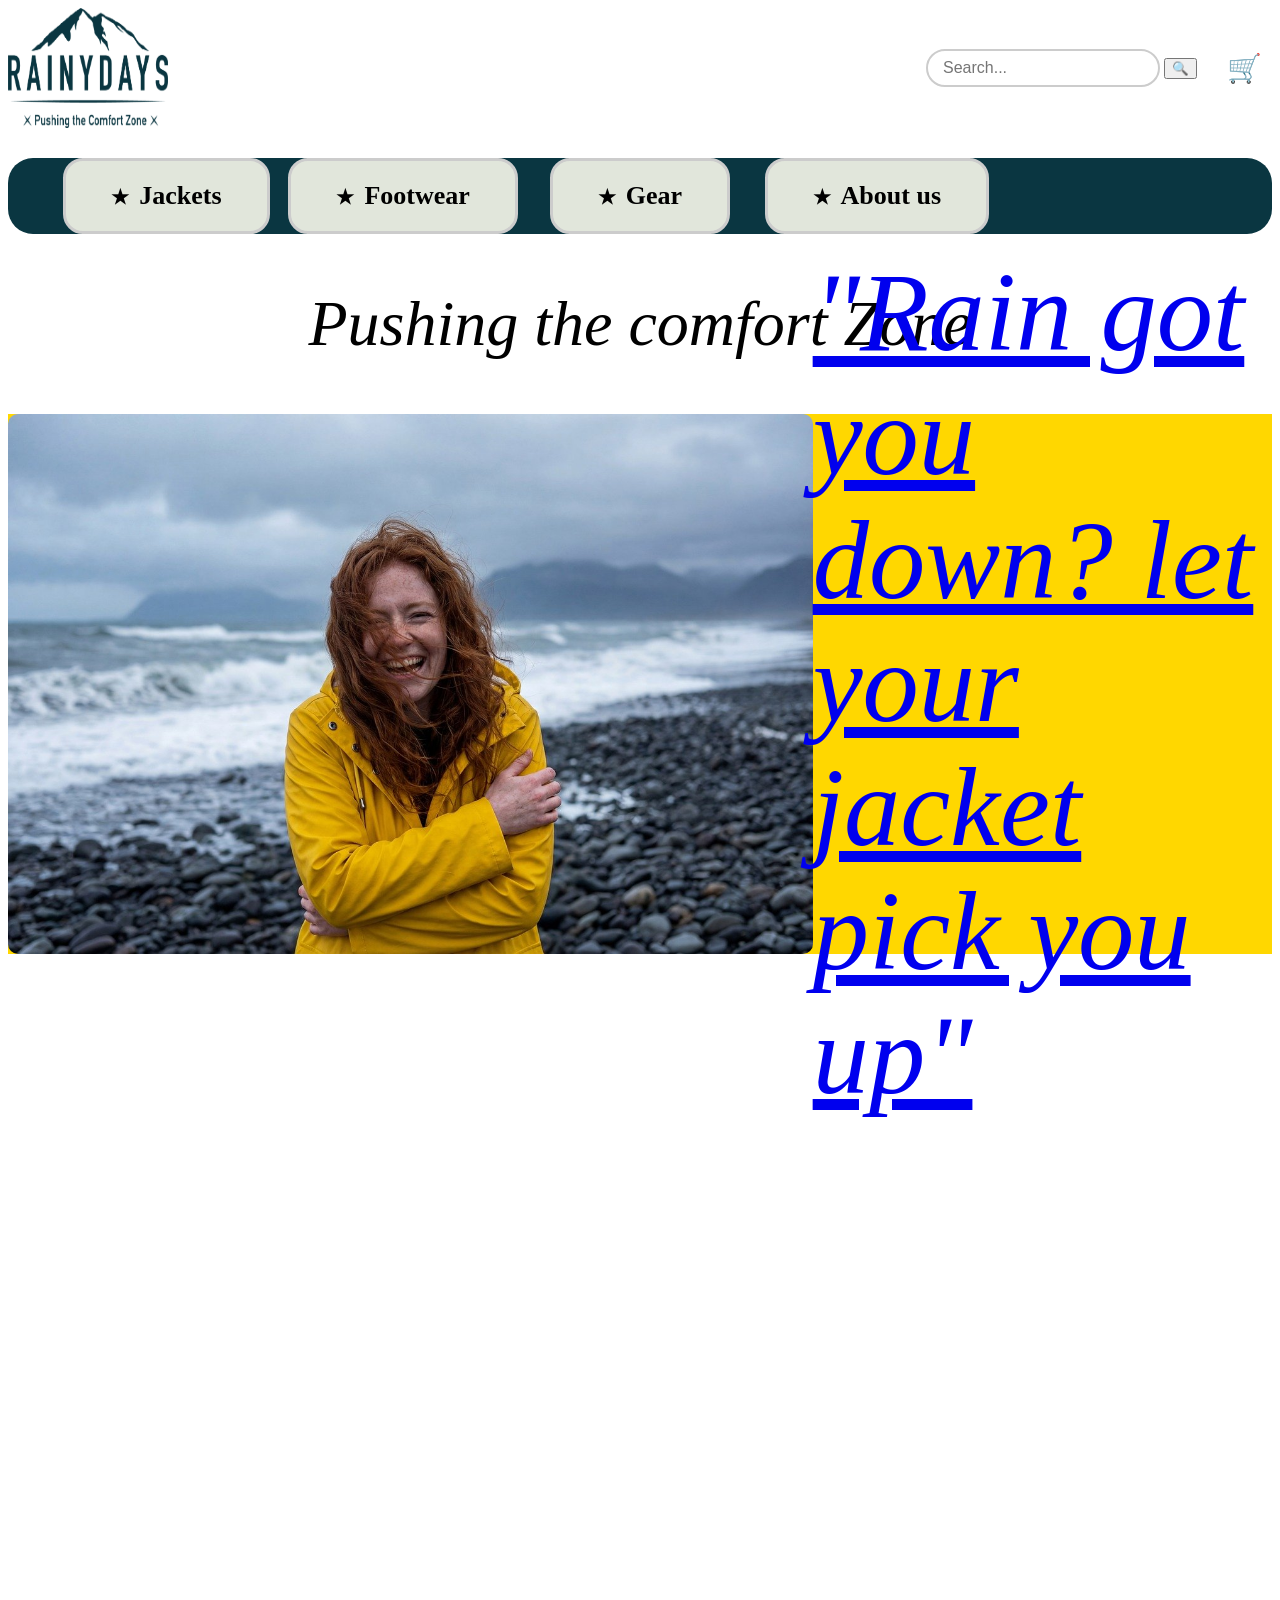
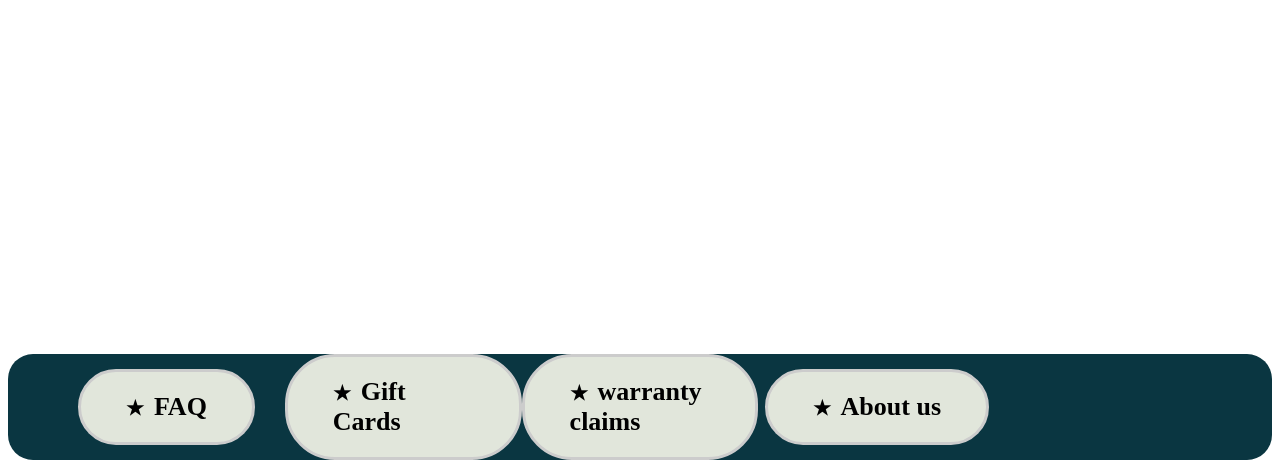
<file: index.html>
<!doctype html>
<html lang="en">
<head>
    <meta charset="utf-8">
    <link rel="stylesheet" href="css/StyleHeader-Footer.css">
    <link rel="stylesheet" href="css/StyleFrontPage.css">
    <meta name="viewport" content="width=device-width, initial-scale=1">
    <title>Rainy Days</title>
</head>
<body>
    <header class="header links">
        <div class="top-row">
            <img src="RainyDays_Logo.png" alt="Rainy Days Logo" width="160" height="120">

            <div class="top-right-bar">
<form action="Jackets.html" method="GET">
    <label for="search-input" class="visually-hidden">Search bar</label>
    <input type="text" id="search-input" placeholder="Search..." class="search-bar" name="q">
    <button type="submit" class="search-button">🔍</button>
</form>

                <a href="#" class="cart-icon">🛒</a>
            </div>
        </div>
<input type="checkbox" id="menu-toggle" class="menu-toggle">
<label for="menu-toggle" class="hamburger">
    <span class="visually-hidden">hamburger menu</span>
    <span></span>
    <span></span>
    <span></span>
</label>
     <nav>
            <ul>
              <li><a href="Jackets.html">Jackets</a></li>
                <li><a href="Bonk.html">Footwear</a></li>
                <li><a href="Bonk.html">Gear</a></li>
                <li><a href="Bonk.html">About us</a></li>
                <li></li>
            </ul>
        </nav>

    </header>

    <main>

        <section>
            <h1>Pushing the comfort Zone</h1>
        </section>

        <a href="desktop2.html" class="promo-link">
            <section class="main-promo">
                <img src="virgostudio-woman-10114876_1280.jpg" alt="Mood picture of woman in yellow jacket" class="promo-image">
                <h1 class="promo-text">"Rain got you down? let your jacket pick you up"</h1>
            </section>
        </a>
   </main>
<footer>
        <ul>
            <li><a href="Bonk.html">FAQ</a></li>
            <li><a href="Bonk.html">Gift Cards</a></li>
            <li><a href="Bonk.html">warranty claims</a></li>
            <li><a href="Bonk.html">About us</a></li>
            <li></li>
        </ul> 
    </footer>
</body>
</html>
</file>
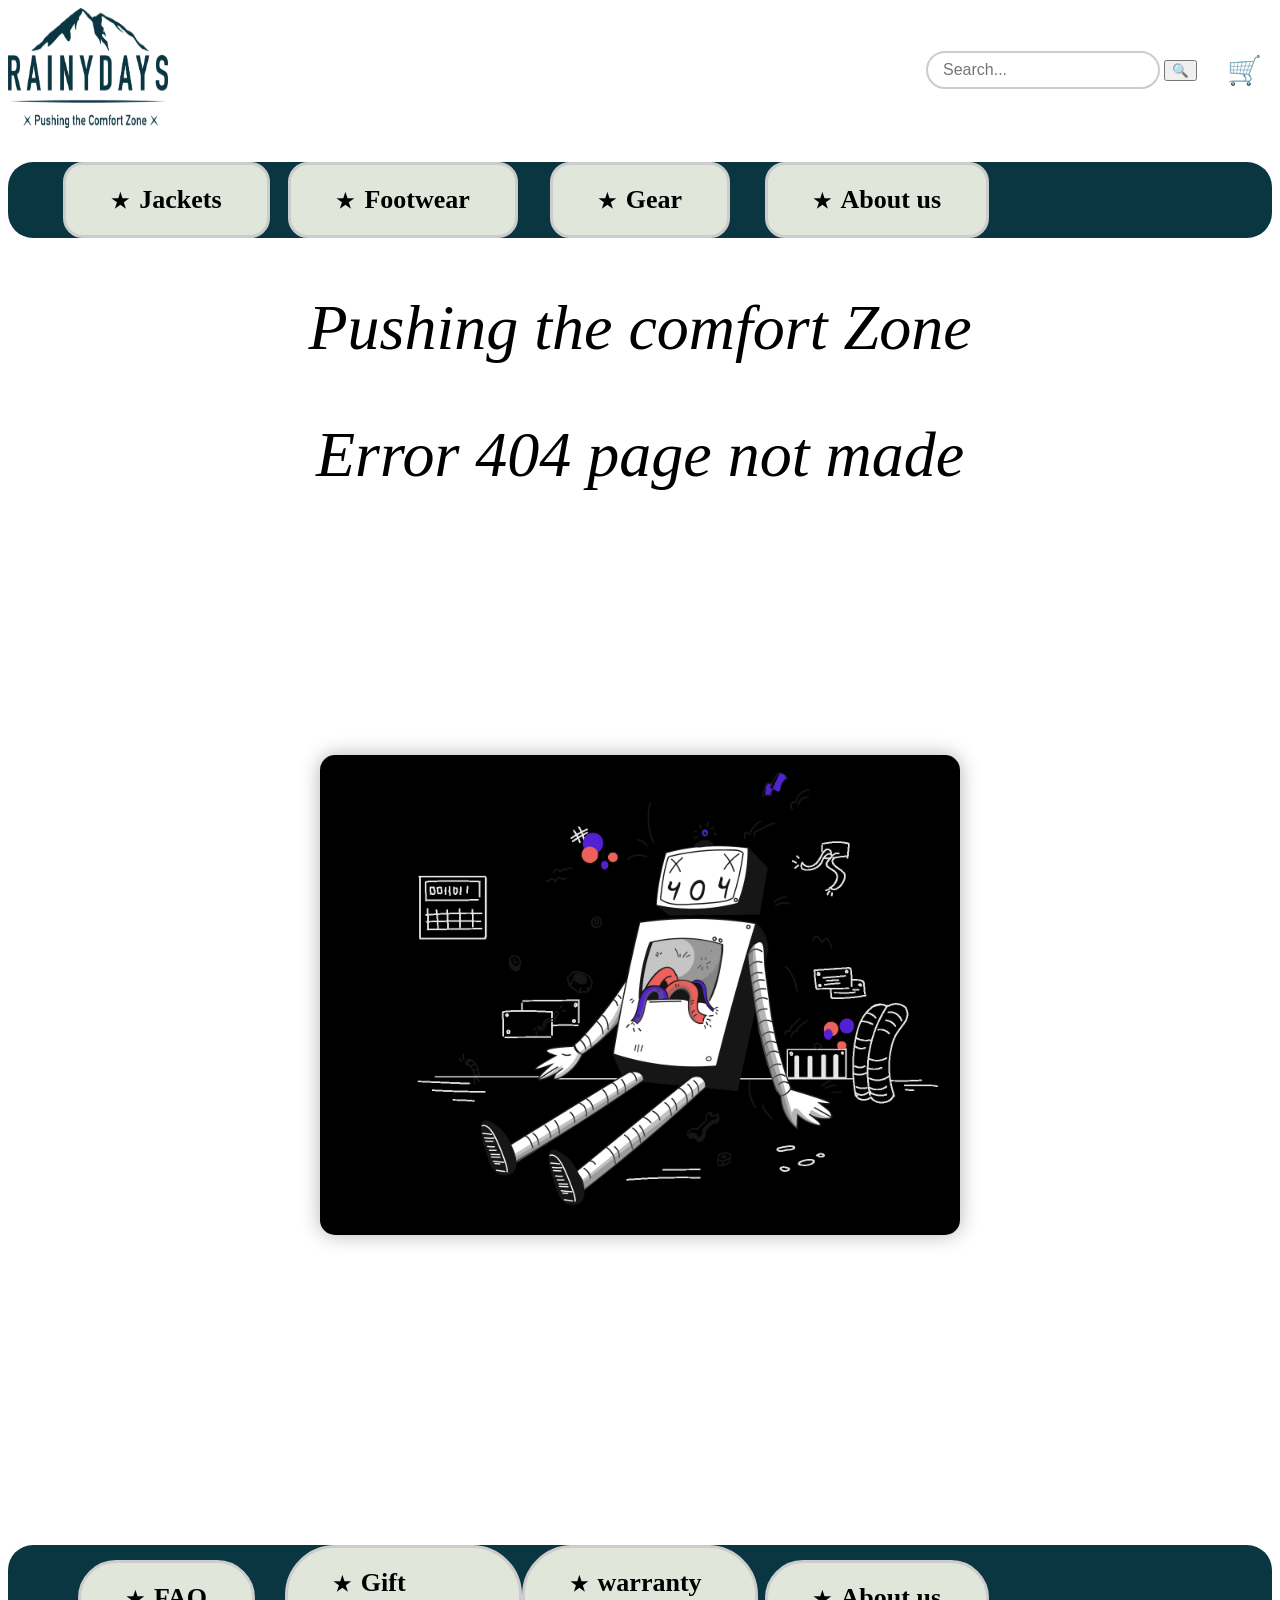
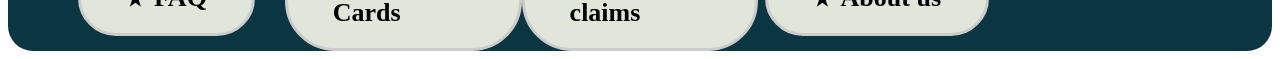
<file: Bonk.html>
<!doctype html>
<html lang="en">
<head>
    <meta charset="utf-8">
    <link rel="stylesheet" href="css/StyleHeader-Footer.css">
    <link rel="stylesheet" href="css/StyleBonk.css">
    <meta name="viewport" content="width=device-width, initial-scale=1">
    <title>Rainy Days</title>
</head>
<body>
<div class="page-container">
    <header class="header links">
        <div class="top-row">
            <a href="index.html">
    <img src="RainyDays_Logo.png" alt="Rainy Days Logo" width="160" height="120">
</a>
            <div class="top-right-bar">
<form action="Jackets.html" method="GET">
    <label for="search-input" class="visually-hidden">Search bar</label>
    <input type="text" id="search-input" placeholder="Search..." class="search-bar" name="q">
    <button type="submit" class="search-button">🔍</button>
</form>
                <a href="#" class="cart-icon">🛒</a>
            </div>
        </div>
        <input type="checkbox" id="menu-toggle" class="menu-toggle">
<label for="menu-toggle" class="hamburger">
    <span class="visually-hidden">hamburger menu</span>
    <span></span>
    <span></span>
    <span></span>
</label>
        <nav>
            <ul>
                <li><a href="Jackets.html">Jackets</a></li>
                <li><a href="Bonk.html">Footwear</a></li>
                <li><a href="Bonk.html">Gear</a></li>
                <li><a href="Bonk.html">About us</a></li>
                <li></li>
            </ul>
        </nav>
    </header>
    <main>
<section>
            <h1>Pushing the comfort Zone</h1>
        </section>
       <section>
            <h1>Error 404 page not made</h1>
        </section>
<section class="error-bonk">
    <img src="Bonk.jpg" alt="Bonk error cartoon">
</section>
    </main>
    <footer>
        <ul>
            <li><a href="Bonk.html">FAQ</a></li>
            <li><a href="Bonk.html">Gift Cards</a></li>
            <li><a href="Bonk.html">warranty claims</a></li>
            <li><a href="Bonk.html">About us</a></li>
            <li></li>
        </ul> 
    </footer>

</div>

</body>
</html>
</file>
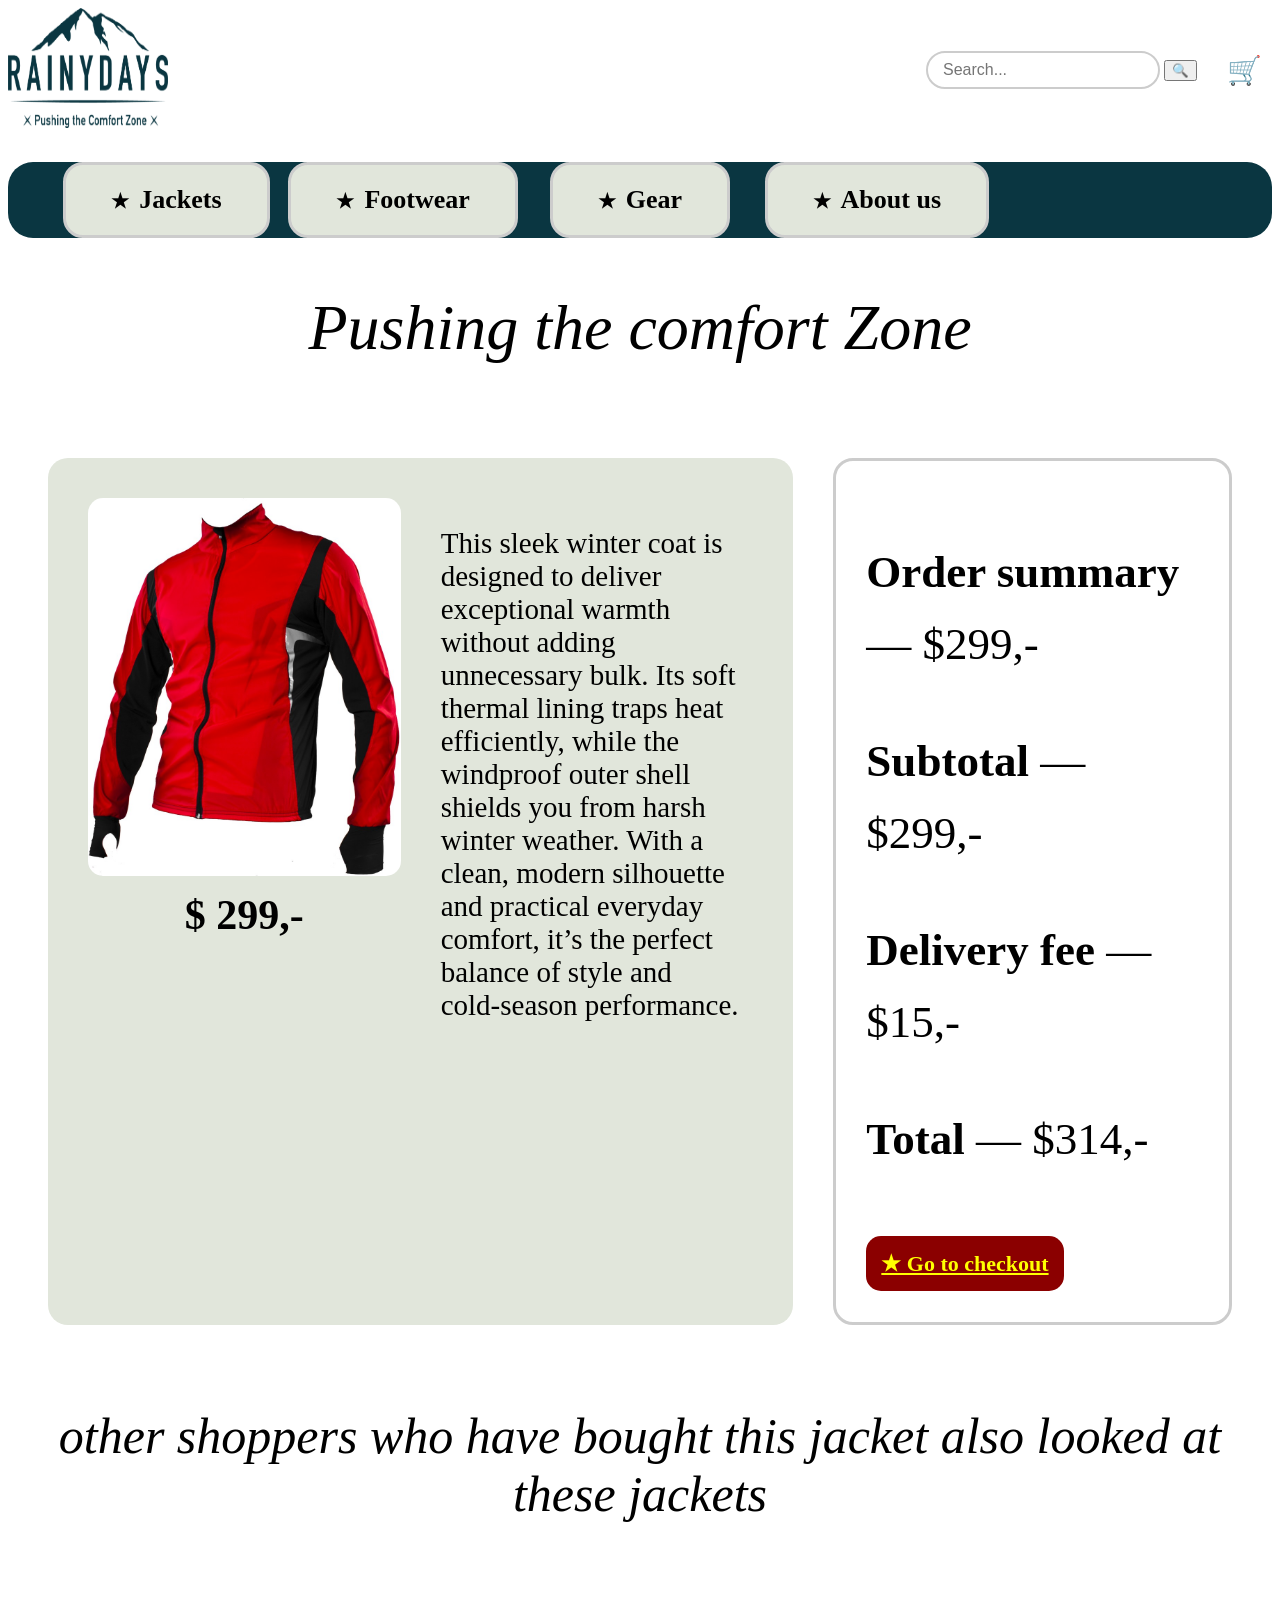
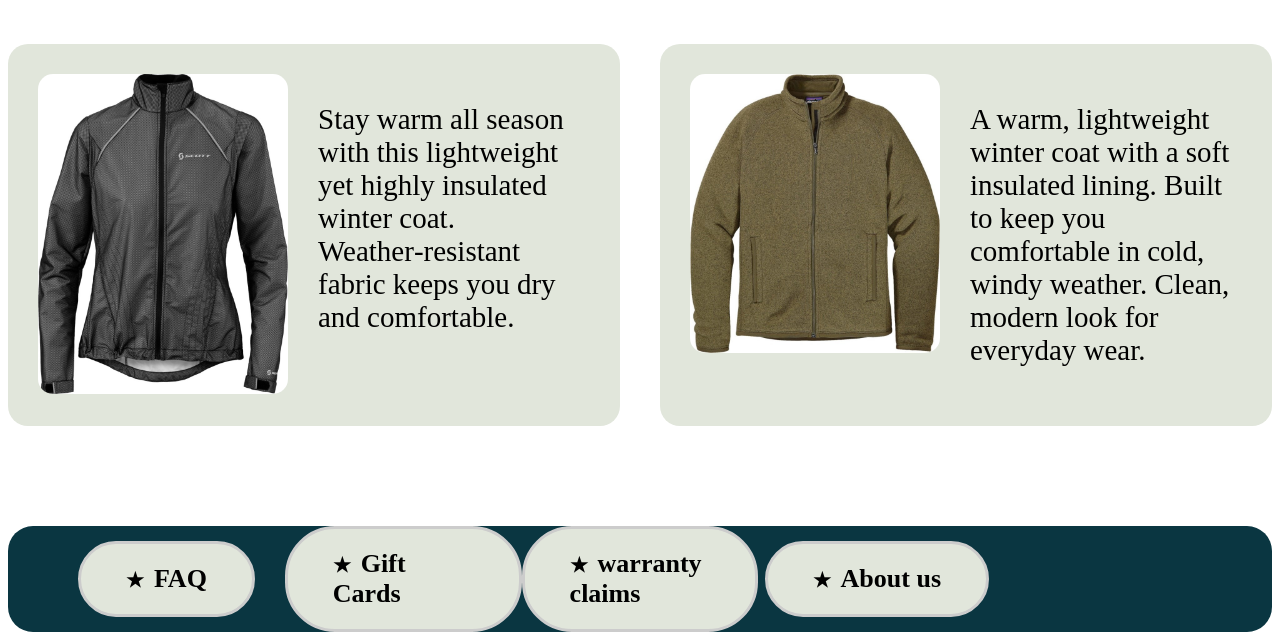
<file: Cart.html>
<!doctype html>
<html lang="en">
<head>
    <meta charset="utf-8">
    <link rel="stylesheet" href="css/StyleHeader-Footer.css">
    <link rel="stylesheet" href="css/StyleCart.css">
    <meta name="viewport" content="width=device-width, initial-scale=1">
    <title>Rainy Days</title>
</head>
<body>
<div class="page-container">
    <header class="header links">
        <div class="top-row">
            <a href="index.html">
    <img src="RainyDays_Logo.png" alt="Rainy Days Logo" width="160" height="120">
</a>
            <div class="top-right-bar">
<form action="Jackets.html" method="GET">
    <label for="search-input" class="visually-hidden">Search bar</label>
    <input type="text" id="search-input" placeholder="Search..." class="search-bar" name="q">
    <button type="submit" class="search-button">🔍</button>
</form>
                <a href="#" class="cart-icon">🛒</a>
            </div>
        </div>
        <input type="checkbox" id="menu-toggle" class="menu-toggle">
<label for="menu-toggle" class="hamburger">
    <span class="visually-hidden">hamburger menu</span>
    <span></span>
    <span></span>
    <span></span>
</label>
        <nav>
            <ul>
              <li><a href="Jackets.html">Jackets</a></li>
                <li><a href="Bonk.html">Footwear</a></li>
                <li><a href="Bonk.html">Gear</a></li>
                <li><a href="Bonk.html">About us</a></li>
                <li></li>
                <li></li>
            </ul>
        </nav>
    </header>
    <main>
<section>
            <h1>Pushing the comfort Zone</h1>
        </section>
  <section class="product-flex">
    <div class="product-left">
        <div class="image-column">
            <img src="RainyDays_Jacket3.jpg" alt="Red Winter Jacket" class="product-image">
            <p class="product-price"><strong>$ 299,-</strong></p>
        </div>
        <div class="text-column">
            <p Class="promo-text">
                This sleek winter coat is designed to deliver exceptional warmth without adding unnecessary bulk.
                Its soft thermal lining traps heat efficiently, while the windproof outer shell shields you from harsh winter weather.
                With a clean, modern silhouette and practical everyday comfort, it’s the perfect balance of style and cold‑season performance.
            </p>
        </div>
    </div>
    <div class="order-box">
        <p><strong>Order summary</strong> — $299,-</p>
        <p><strong>Subtotal</strong> — $299,-</p>
        <p><strong>Delivery fee</strong> — $15,-</p>
        <p><strong>Total</strong> — $314,-</p>

<a href="Payment.html" class="checkout-btn">★ Go to checkout</a>
    </div>
</section>
<section>
            <h2>other shoppers who have bought this jacket also looked at these jackets</h2>
        </section>
  <section class="product-flex">
    </section>
<section class="two-jackets">
    <div class="jacket-item">
        <img src="RainyDays_Jacket2.jpg" alt="Jacket 2" class="jacket-image">
        <p class="promo-text">
            Stay warm all season with this lightweight yet highly insulated winter coat.
            Weather‑resistant fabric keeps you dry and comfortable.
        </p>
    </div>
    <div class="jacket-item">
        <img src="RainyDays_Jacket7.jpg" alt="Jacket 7" class="jacket-image">
        <p class="promo-text">
            A warm, lightweight winter coat with a soft insulated lining.
            Built to keep you comfortable in cold, windy weather.
            Clean, modern look for everyday wear.
        </p>
    </div>
</section>
    </main>
    <footer>
        <ul>
            <li><a href="Bonk.html">FAQ</a></li>
            <li><a href="Bonk.html">Gift Cards</a></li>
            <li><a href="Bonk.html">warranty claims</a></li>
            <li><a href="Bonk.html">About us</a></li>
            <li></li>
        </ul> 
    </footer>

</div>
</body>
</html>
</file>
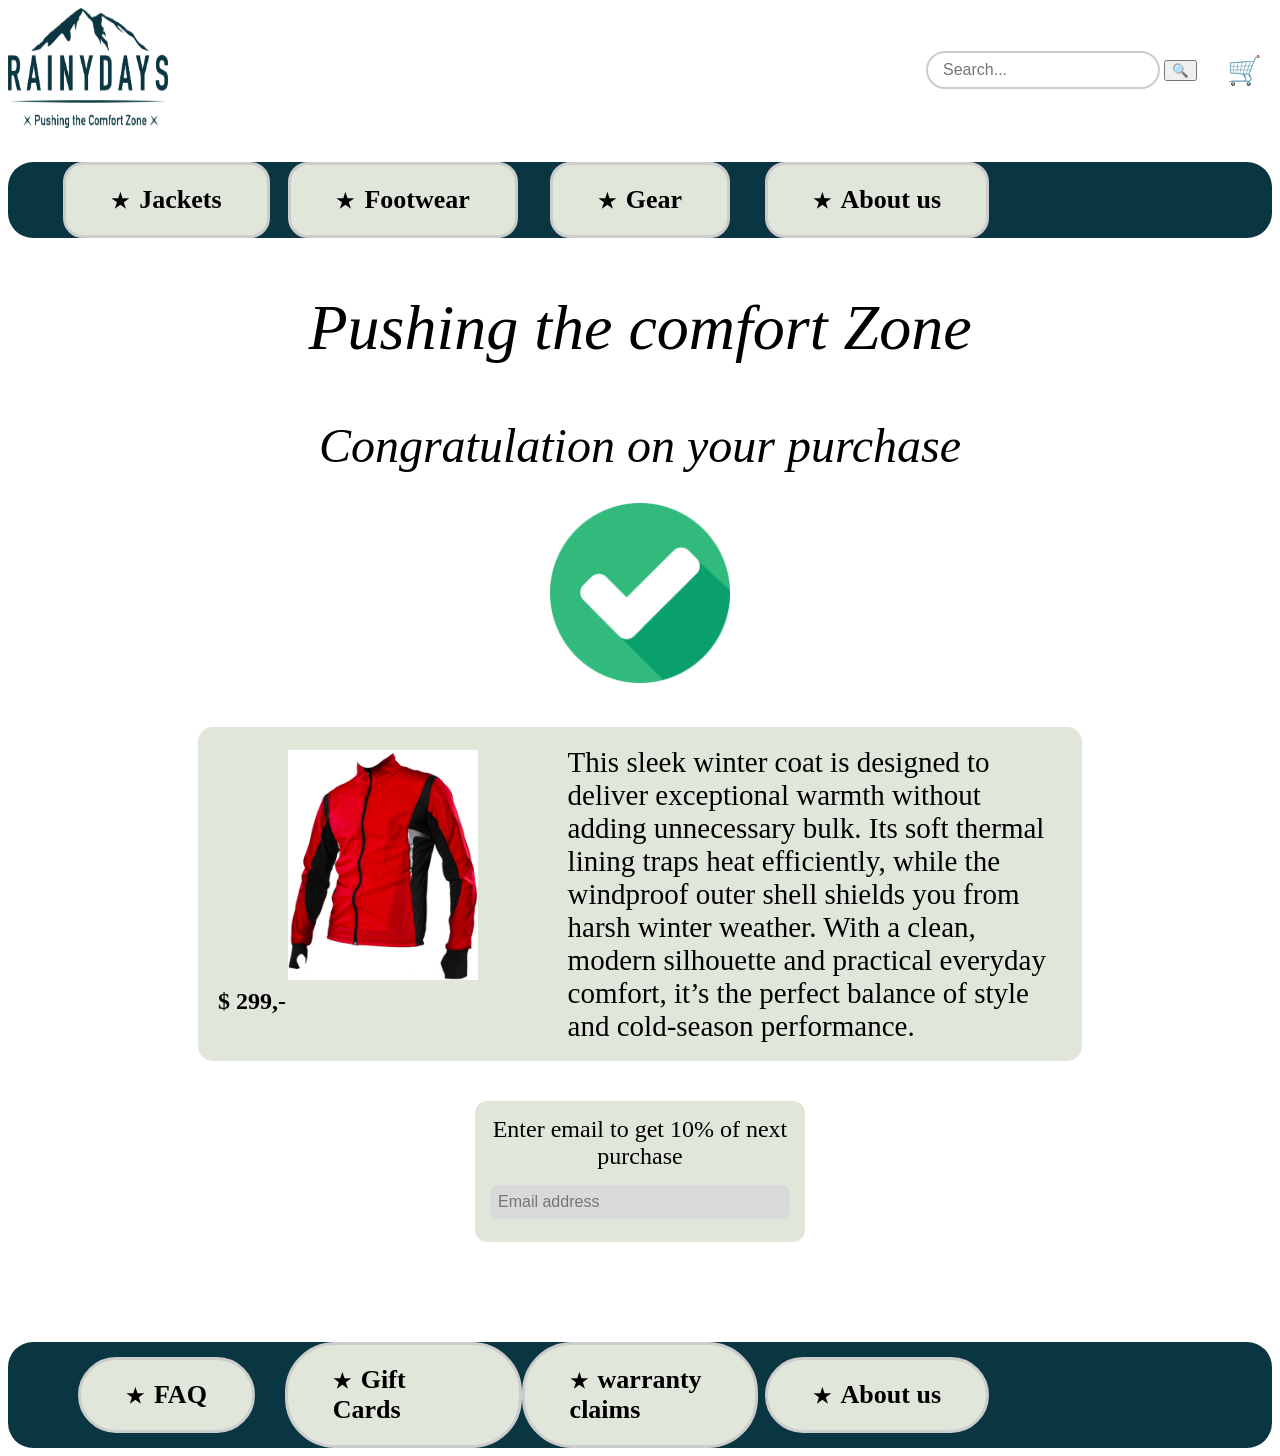
<file: Conclude.html>
<!doctype html>
<html lang="en">
<head>
    <meta charset="utf-8">
    <link rel="stylesheet" href="css/StyleHeader-Footer.css">
    <link rel="stylesheet" href="css/StyleConclude.css">
    <meta name="viewport" content="width=device-width, initial-scale=1">
    <title>Rainy Days</title>
</head>
<body>
<div class="page-container">
    <header class="header links">
        <div class="top-row">
            <a href="index.html">
    <img src="RainyDays_Logo.png" alt="Rainy Days Logo" width="160" height="120">
</a>
            <div class="top-right-bar">
<form action="Jackets.html" method="GET">
    <label for="search-input" class="visually-hidden">Search bar</label>
    <input type="text" id="search-input" placeholder="Search..." class="search-bar" name="q">
    <button type="submit" class="search-button">🔍</button>
</form>
                <a href="#" class="cart-icon">🛒</a>
            </div>
        </div>
        <input type="checkbox" id="menu-toggle" class="menu-toggle">
<label for="menu-toggle" class="hamburger">
    <span class="visually-hidden">hamburger menu</span>
    <span></span>
    <span></span>
    <span></span>
</label>
        <nav>
            <ul>
              <li><a href="Jackets.html">Jackets</a></li>
                <li><a href="Bonk.html">Footwear</a></li>
                <li><a href="Bonk.html">Gear</a></li>
                <li><a href="Bonk.html">About us</a></li>
                <li></li>
            </ul>
        </nav>
    </header>
<section>
            <h1>Pushing the comfort Zone</h1>
        </section>
<main>
    <h2 class="purchase-title">Congratulation on your purchase</h2>
    <div class="success-img-wrap">
        <img src="succsess.png" alt="Success" class="success-img">
    </div>
    <div class="purchase-box">
        <div class="left-side">
            <img src="RainyDays_Jacket3.jpg" alt="Jacket" class="jacket-img">
            <p class="jacket-price">$ 299,-</p>
        </div>
        <div class="right-side">
            <p Class="promo-text">
                This sleek winter coat is designed to deliver exceptional warmth without adding unnecessary bulk.
                Its soft thermal lining traps heat efficiently, while the windproof outer shell shields you from harsh winter weather.
                With a clean, modern silhouette and practical everyday comfort, it’s the perfect balance of style and cold‑season performance.
            </p>
        </div>
    </div>
        <div class="email-box">
            <h3>Enter email to get 10% of next purchase</h3>
            <label for="discount-email" class="visually-hidden">Email input for 10% discount</label>
            <input type="email" id="discount-email" class="email-input" placeholder="Email address">
        </div>
</main>
    <footer>
        <ul>
            <li><a href="bonk.html">FAQ</a></li>
            <li><a href="bonk.html">Gift Cards</a></li>
            <li><a href="bonk.html">warranty claims</a></li>
            <li><a href="bonk.html">About us</a></li>
            <li></li>
        </ul> 
    </footer>
</div>
</body>
</html>
</file>
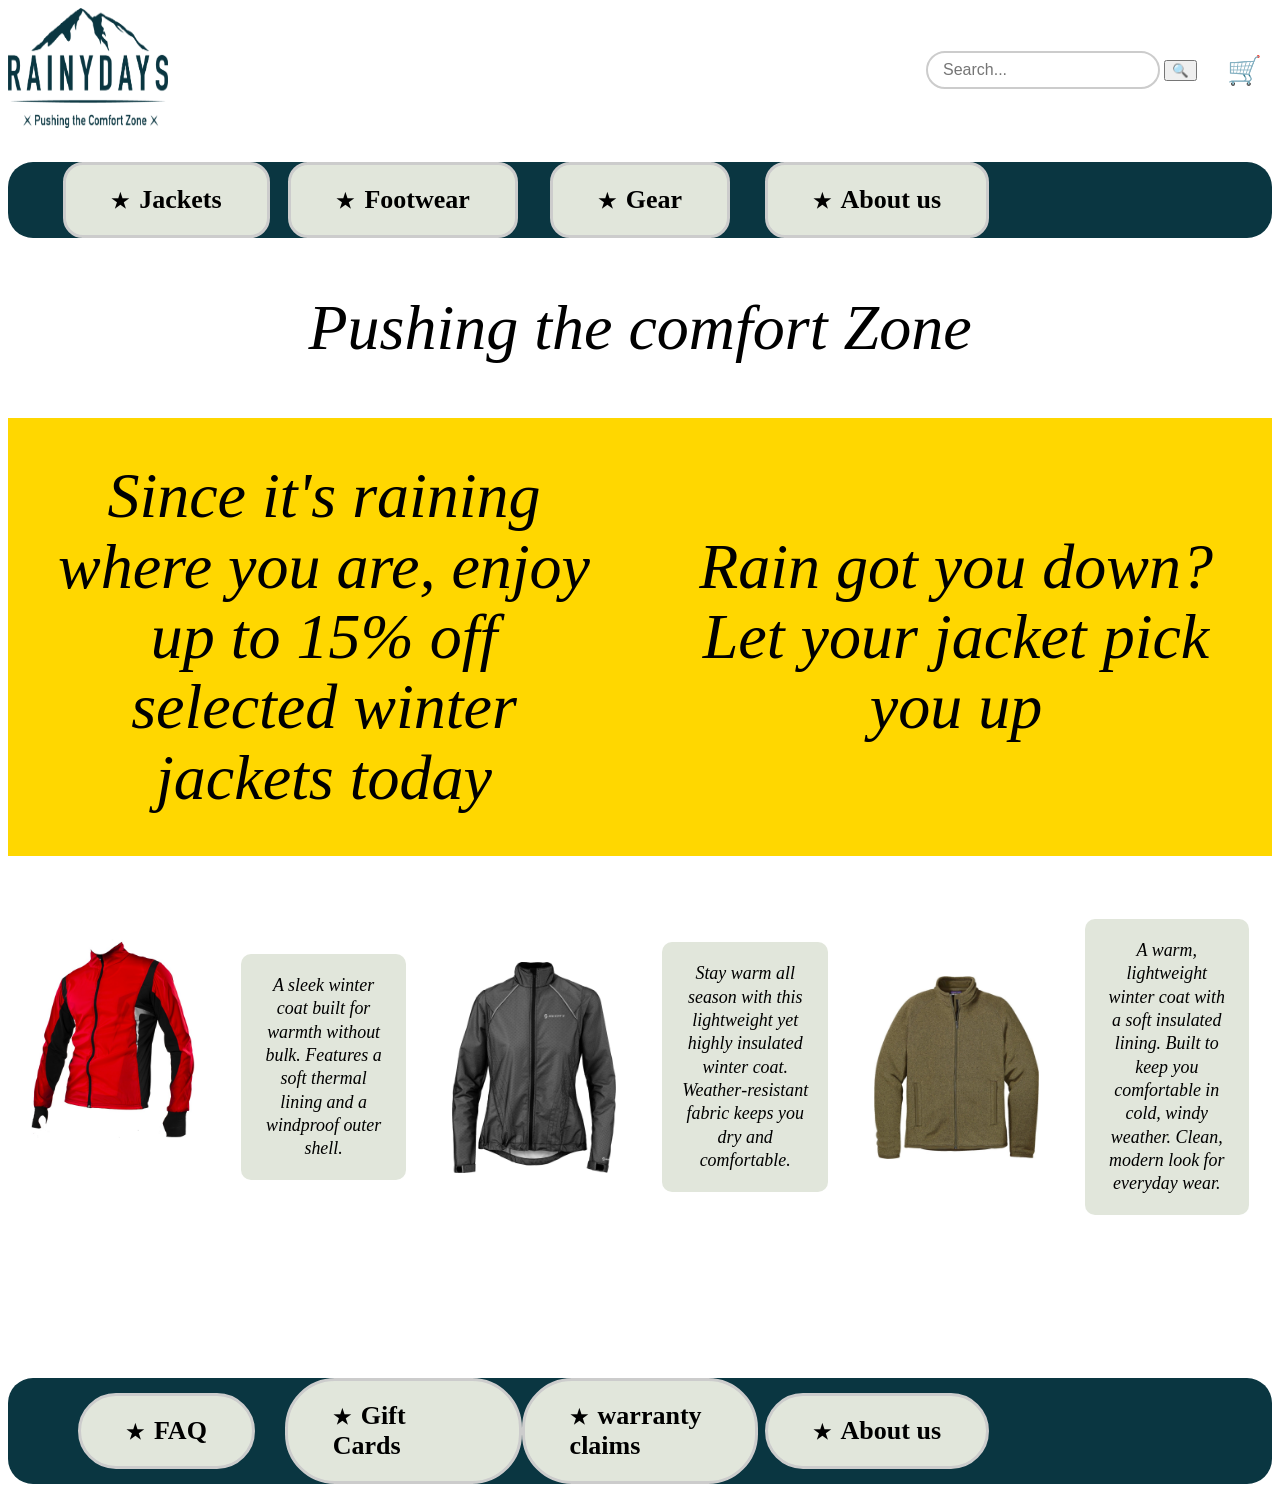
<file: desktop2.html>
<!doctype html>
<html lang="en">
<head>
    <meta charset="utf-8">
    <link rel="stylesheet" href="css/StyleHeader-Footer.css">
    <link rel="stylesheet" href="css/StyleDesktop2.css">
    <meta name="viewport" content="width=device-width, initial-scale=1">
    <title>Rainy Days</title>
</head>
<body>
    <header class="header links">
        <div class="top-row">
            <a href="index.html">
    <img src="RainyDays_Logo.png" alt="Rainy Days Logo" width="160" height="120">
</a>
            <div class="top-right-bar">
<form action="Jackets.html" method="GET">
    <label for="search-input" class="visually-hidden">Search bar</label>
    <input type="text" id="search-input" placeholder="Search..." class="search-bar" name="q">
    <button type="submit" class="search-button">🔍</button>
</form>
    <a href="#" class="cart-icon">🛒</a>
</div>
        </div>
        <input type="checkbox" id="menu-toggle" class="menu-toggle">
<label for="menu-toggle" class="hamburger">
    <span class="visually-hidden">hamburger menu</span>
    <span></span>
    <span></span>
    <span></span>
</label>
        <nav>
            <ul>
              <li><a href="Jackets.html">Jackets</a></li>
                <li><a href="Bonk.html">Footwear</a></li>
                <li><a href="Bonk.html">Gear</a></li>
                <li><a href="Bonk.html">About us</a></li>
                <li></li>
            </ul>
        </nav>
    </header>
    <main>
        <section>
            <h1>Pushing the comfort Zone</h1>
        </section>
    <section class="two-blocks">
    <div class="block left-block">
        <h2>Since it's raining where you are, enjoy up to 15% off selected winter jackets today</h2>
    </div>
    <div class="block right-block">
        <h2>Rain got you down? Let your jacket pick you up</h2>
    </div>
</section>
<section class="six-grid">
<a href="purchase_window.html" class="jacket-link">
    <div class="grid-item">
        <img src="RainyDays_Jacket3.jpg" alt="picture of red jacket">
    </div>
</a>
    <div class="grid-item">
        <p Class="promo text">A sleek winter coat built for warmth without bulk. Features a soft thermal lining and a windproof outer shell.</p>
    </div>
    <div class="grid-item">
        <img src="RainyDays_Jacket2.jpg" alt="picture of gray jacket">
    </div>
    <div class="grid-item">
        <p Class="promo text">Stay warm all season with this lightweight yet highly insulated winter coat. Weather‑resistant fabric keeps you dry and comfortable.</p>
    </div>
    <div class="grid-item">
        <img src="RainyDays_Jacket7.jpg" alt="picture of army green jacket">
    </div>
    <div class="grid-item">
        <p Class="promo text">A warm, lightweight winter coat with a soft insulated lining. Built to keep you comfortable in cold, windy weather. Clean, modern look for everyday wear.</p>
    </div>
</section>
    </main>
    <footer>
        <ul>
            <li><a href="bonk.html">FAQ</a></li>
            <li><a href="bonk.html">Gift Cards</a></li>
            <li><a href="bonk.html">warranty claims</a></li>
            <li><a href="bonk.html">About us</a></li>
        </ul>
    </footer>
</body>
</html>
</file>
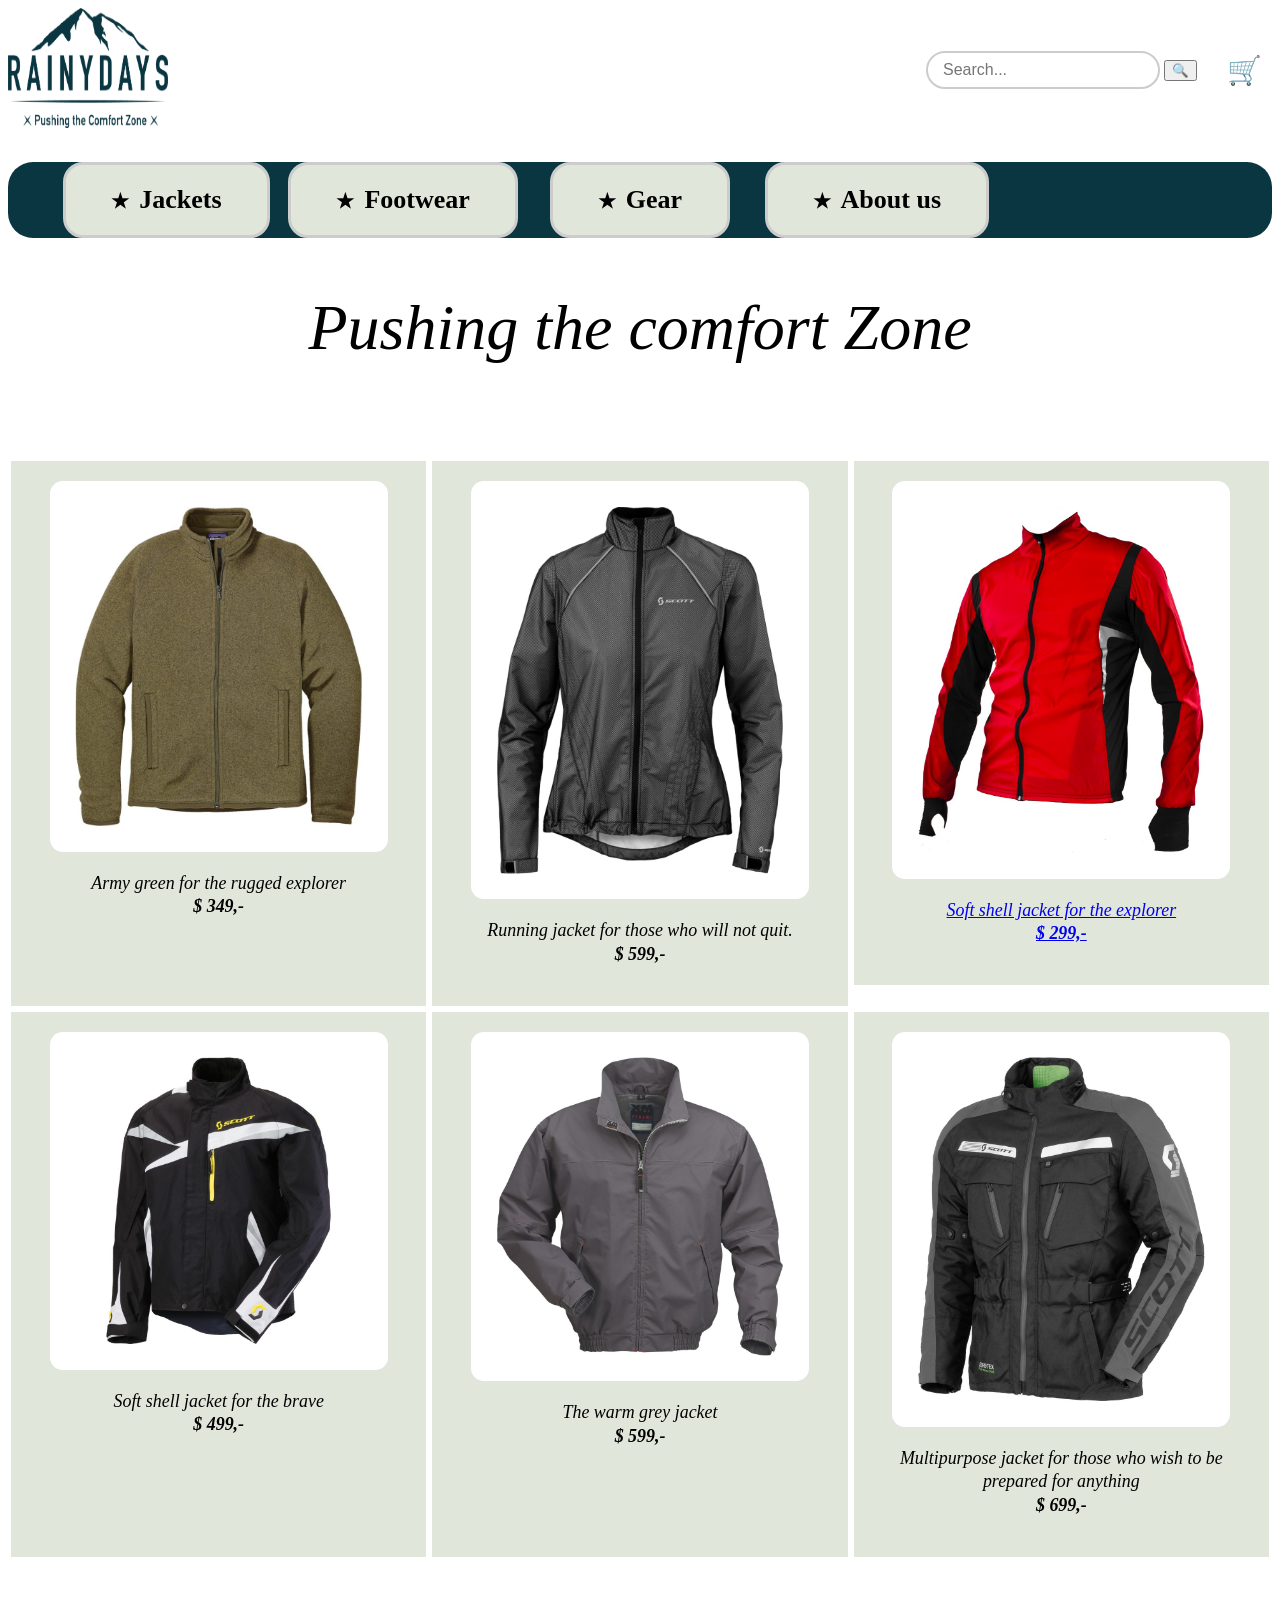
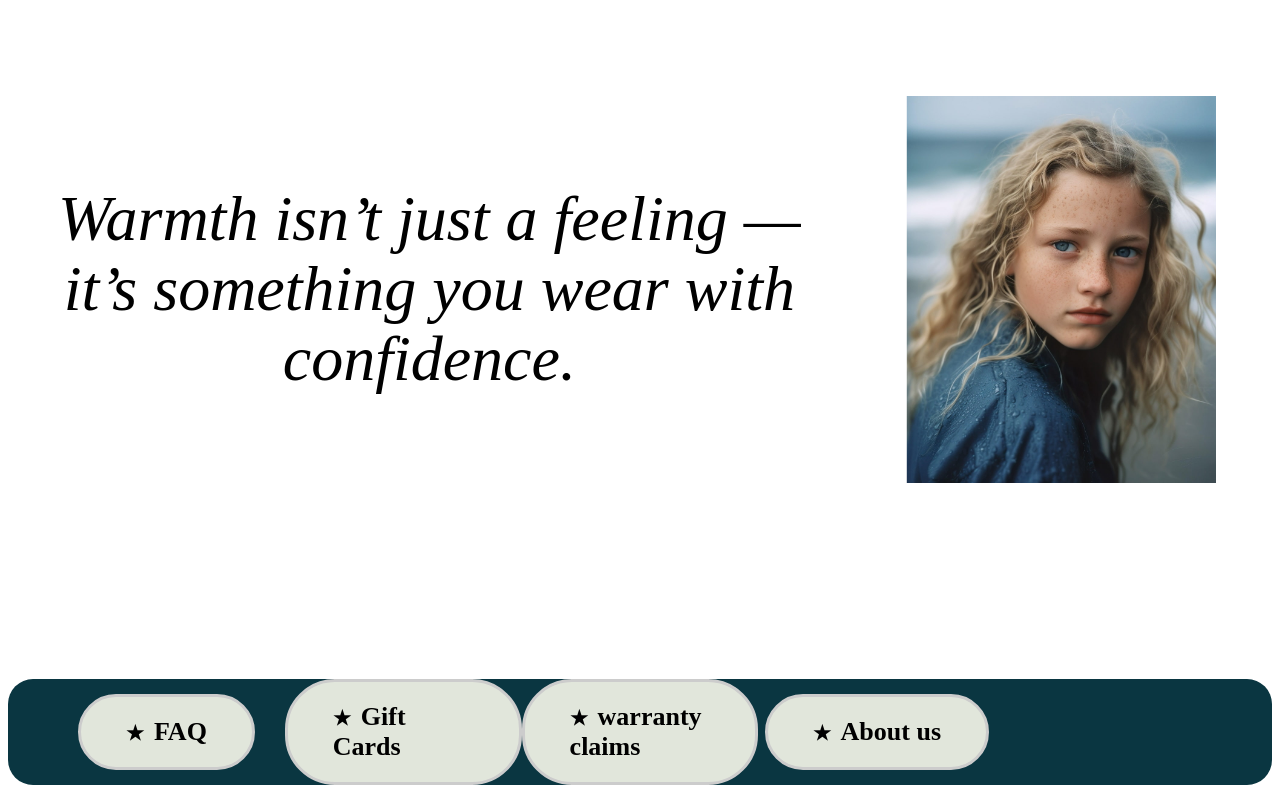
<file: Jackets.html>
<!doctype html>
<html lang="en">
<head>
    <meta charset="utf-8">
    <link rel="stylesheet" href="css/StyleHeader-Footer.css">
    <link rel="stylesheet" href="css/StyleJackets.css">
    <meta name="viewport" content="width=device-width, initial-scale=1">
    <title>Rainy Days</title>
</head>
<body>
<header class="header links">

    <div class="top-row">
        <a href="index.html">
            <img src="RainyDays_Logo.png" alt="Rainy Days Logo" width="160" height="120">
        </a>

        <div class="top-right-bar">
<form action="Jackets.html" method="GET">
    <label for="search-input" class="visually-hidden">Search bar</label>
    <input type="text" id="search-input" placeholder="Search..." class="search-bar" name="q">
    <button type="submit" class="search-button">🔍</button>
</form>

            <a href="#" class="cart-icon">🛒</a>
        </div>
    </div>
    <input type="checkbox" id="menu-toggle" class="menu-toggle">
<label for="menu-toggle" class="hamburger">
    <span class="visually-hidden">hamburger menu</span>
    <span></span>
    <span></span>
    <span></span>
</label>
    <nav>
        <ul>
            <li><a href="Jackets.html">Jackets</a></li>
            <li><a href="Bonk.html">Footwear</a></li>
            <li><a href="Bonk.html">Gear</a></li>
            <li><a href="Bonk.html">About us</a></li>
        </ul>
    </nav>
</header>
    <main>
        <section>
            <h1>Pushing the comfort Zone</h1>
        </section>
<section class="jacket-grid">
    <div class="jacket-group">
        <img src="RainyDays_Jacket7.jpg" alt="Picture of army green jacket">
        <p Class="promo text">Army green for the rugged explorer<br><strong>$ 349,-</strong></p>
    </div>
    <div class="jacket-group">
        <img src="RainyDays_Jacket2.jpg" alt="Picture of black jacket">
        <p Class="promo text">Running jacket for those who will not quit.<br><strong>$ 599,-</strong></p>
    </div>
    <a href="purchase_window.html" class="jacket-link">
    <div class="jacket-group">
        <img src="RainyDays_Jacket3.jpg" alt="Picture of red jacket">
        <p Class="promo-text">Soft shell jacket for the explorer<br><strong>$ 299,-</strong></p>
    </div>
</a>
    <div class="jacket-group">
        <img src="RainyDays_Jacket4.jpg" alt="Picture of black jacket">
        <p Class="promo-text">Soft shell jacket for the brave<br><strong>$ 499,-</strong></p>
    </div>
    <div class="jacket-group">
        <img src="RainyDays_Jacket5.jpg" alt="Picture of grey jacket">
        <p Class="promo-text">The warm grey jacket<br><strong>$ 599,-</strong></p>
    </div>
    <div class="jacket-group">
        <img src="RainyDays_Jacket6.jpg" alt="Picture of multipurpose jacket">
        <p Class="promo-text">Multipurpose jacket for those who wish to be prepared for anything<br><strong>$ 699,-</strong></p>
    </div>
</section>
<section class="warmth-row">
    <div class="warmth-text">
        <h1>Warmth isn’t just a feeling — it’s something you wear with confidence.</h1>
    </div>
    <div class="warmth-image">
        <img src="ai_girl.jpg" alt="Girl with Blue eyes and blonde hair">
    </div>
</section>
    </main>
    <footer>
        <ul>
            <li><a href="Bonk.html">FAQ</a></li>
            <li><a href="Bonk.html">Gift Cards</a></li>
            <li><a href="Bonk.html">warranty claims</a></li>
            <li><a href="Bonk.html">About us</a></li>
            <li></li>
        </ul>
    </footer>
</body>
</html>
</file>
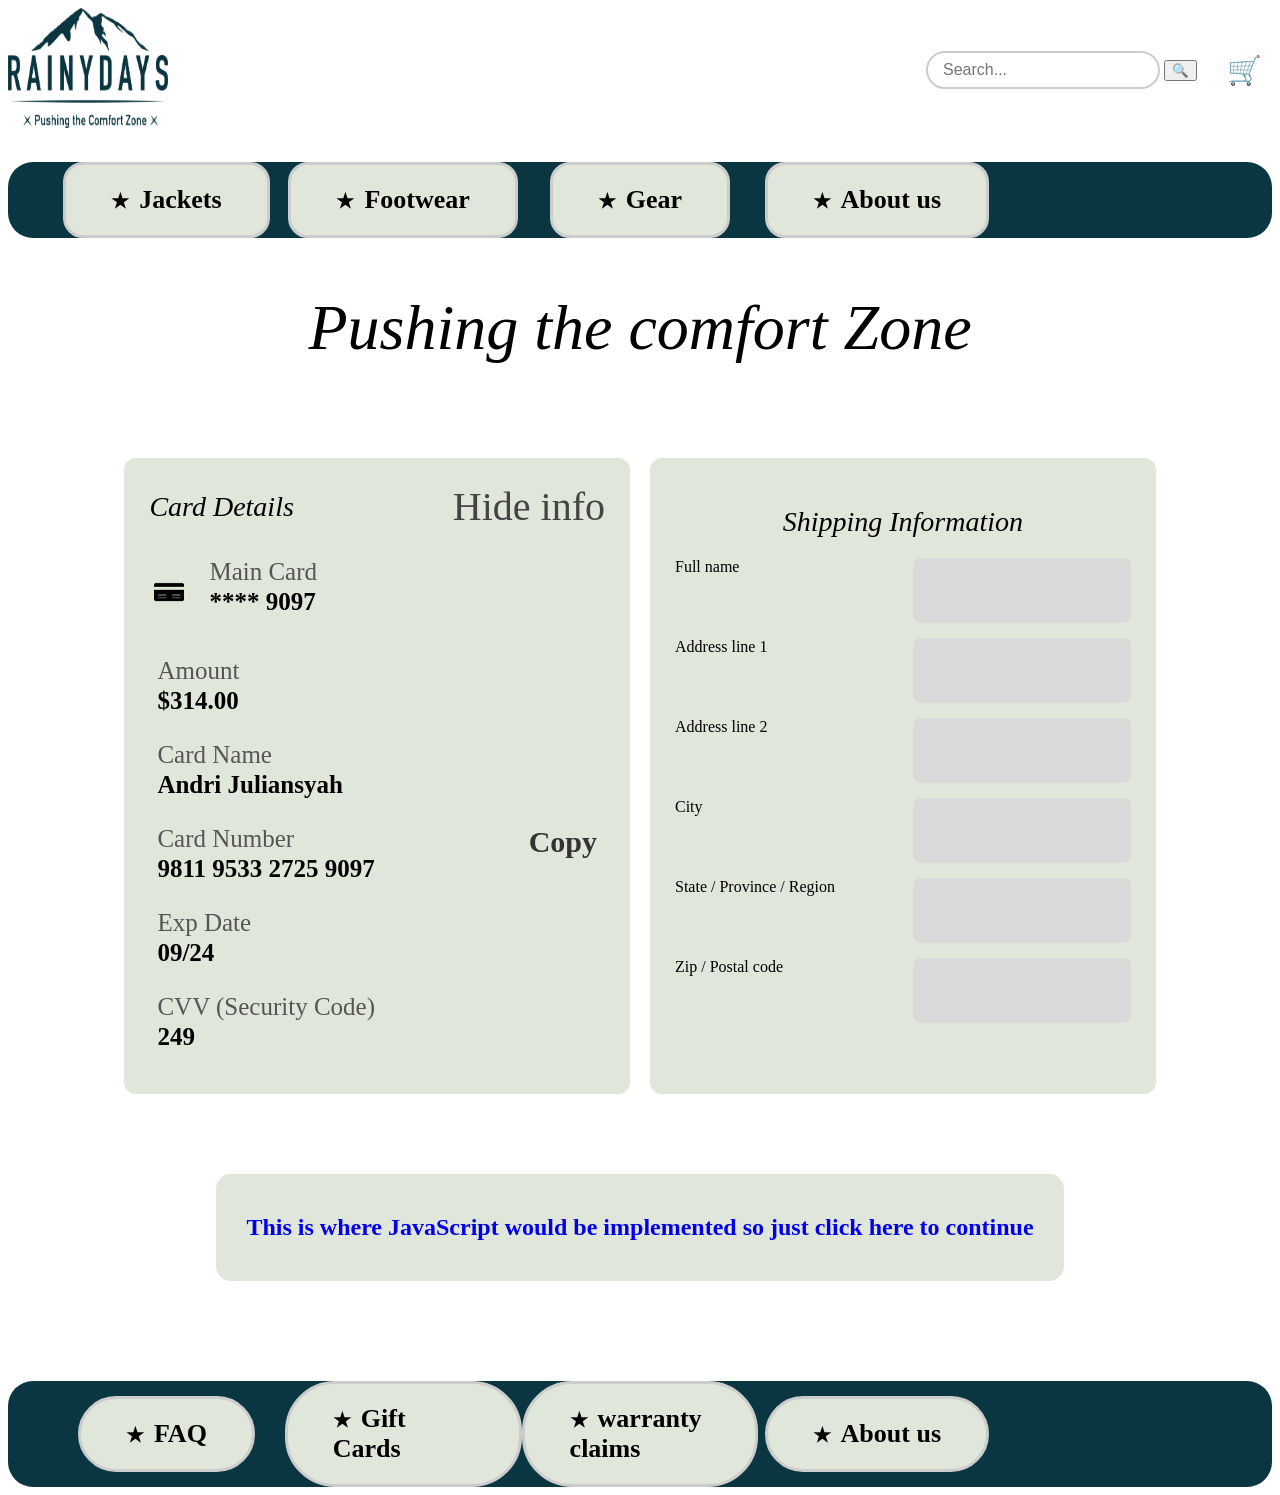
<file: Payment.html>
<!doctype html>
<html lang="en">
<head>
    <meta charset="utf-8">
    <link rel="stylesheet" href="css/StyleHeader-Footer.css">
    <link rel="stylesheet" href="css/StylePayment.css">
    <meta name="viewport" content="width=device-width, initial-scale=1">
    <title>Rainy Days</title>
</head>
<body>
<div class="page-container">
    <header class="header links">
        <div class="top-row">
            <a href="index.html">
    <img src="RainyDays_Logo.png" alt="Rainy Days Logo" width="160" height="120">
            </a>
            <div class="top-right-bar">
    <form action="Jackets.html" method="GET">
        <label for="search-input" class="visually-hidden">Search bar</label>
    <input type="text" id="search-input" placeholder="Search..." class="search-bar" name="q">
    <button type="submit" class="search-button">🔍</button>
    </form>
                <a href="#" class="cart-icon">🛒</a>
            </div>
        </div>
        <input type="checkbox" id="menu-toggle" class="menu-toggle">
<label for="menu-toggle" class="hamburger">
    <span class="visually-hidden">hamburger menu</span>
    <span></span>
    <span></span>
    <span></span>
</label>
        <nav>
            <ul>
              <li><a href="Jackets.html">Jackets</a></li>
                <li><a href="Bonk.html">Footwear</a></li>
                <li><a href="Bonk.html">Gear</a></li>
                <li><a href="Bonk.html">About us</a></li>
                <li></li>
            </ul>
        </nav>
    </header>
    <main>
<section>
            <h1>Pushing the comfort Zone</h1>
        </section>
<div class="payment-shipping-wrapper">
    <div class="payment-shipping-wrapper">
        <div class="card-details">
            <div class="card-top-row">
                <h2>Card Details</h2>
                <span class="hide-info">Hide info</span>
            </div>
            <div class="card-header">
                <img src="creditcard_icon.png" class="card-icon" alt="Credit Card Icon">
                <div class="detail-box">
                    <p class="label">Main Card</p>
                    <p class="value">**** 9097</p>
                </div>
            </div>
            <div class="detail-box">
                <p class="label">Amount</p>
                <p class="value">$314.00</p>
            </div>
            <div class="detail-box">
                <p class="label">Card Name</p>
                <p class="value">Andri Juliansyah</p>
            </div>
            <div class="detail-box card-number-row">
                <p class="label">Card Number</p>
                <p class="value">9811 9533 2725 9097</p>
                <span class="copy-btn">Copy</span>
            </div>
            <div class="detail-box">
                <p class="label">Exp Date</p>
                <p class="value">09/24</p>
            </div>
            <div class="detail-box">
                <p class="label">CVV (Security Code)</p>
                <p class="value">249</p>
            </div>
        </div>
        <div class="shipping-box">
            <h2>Shipping Information</h2>
            <div class="shipping-grid">
                <label for="full-name">Full name</label>
                <input type="text" id="full-name" class="ship-input" name="full-name">
                <label for="address1">Address line 1</label>
                <input type="text" id="address1" class="ship-input" name="address1">
                <label for="address2">Address line 2</label>
                <input type="text" id="address2" class="ship-input" name="address2">
                <label for="city">City</label>
                <input type="text" id="city" class="ship-input" name="city">
                <label for="state">State / Province / Region</label>
                <input type="text" id="state" class="ship-input" name="state">
                <label for="zip">Zip / Postal code</label>
                <input type="text" id="zip" class="ship-input" name="zip">
            </div>
        </div>
    </div>
</div>
<a href="Conclude.html" class="continue-link">
    <div class="continue-button">
        <h2>This is where JavaScript would be implemented so just click here to continue</h2>
    </div>
</a>
</main>
    <footer>
        <ul>
            <li><a href="bonk.html">FAQ</a></li>
            <li><a href="bonk.html">Gift Cards</a></li>
            <li><a href="bonk.html">warranty claims</a></li>
            <li><a href="bonk.html">About us</a></li>
            <li></li>
        </ul> 
    </footer>
</div>
</body>
</html>
</file>
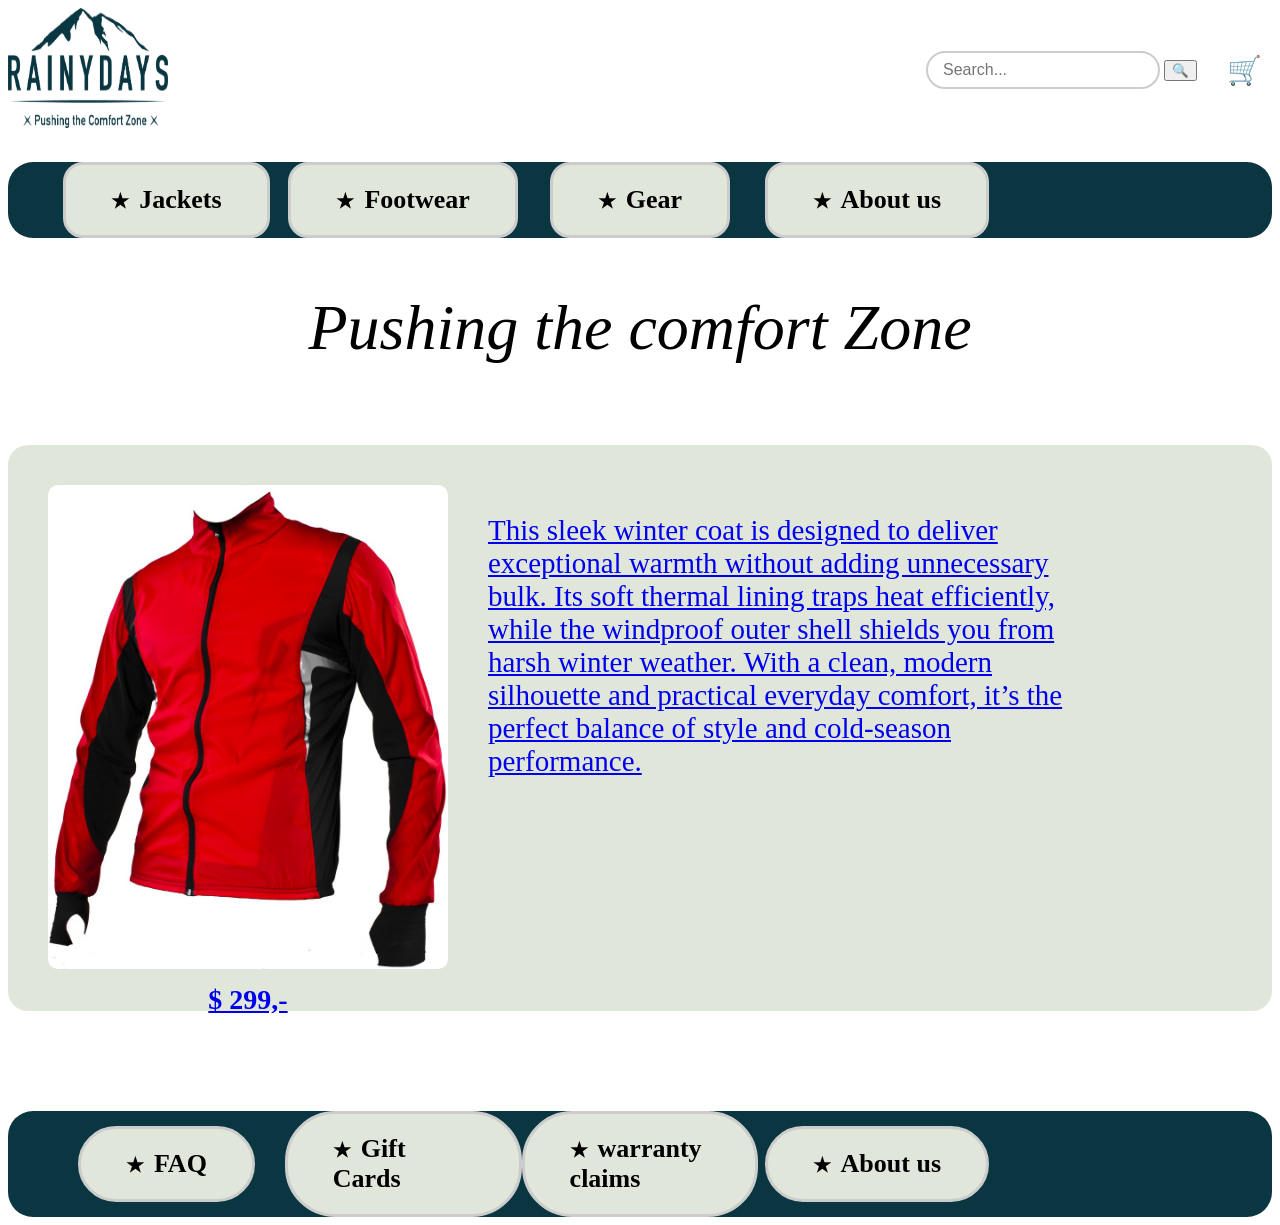
<file: purchase_window.html>
<!doctype html>
<html lang="en">
<head>
    <meta charset="utf-8">
    <link rel="stylesheet" href="css/StyleHeader-Footer.css">
    <link rel="stylesheet" href="css/Stylepurchase_window.css">
    <meta name="viewport" content="width=device-width, initial-scale=1">
    <title>Rainy Days</title>
</head>
<body>
    <header class="header links">
        <div class="top-row">
            <a href="index.html">
    <img src="RainyDays_Logo.png" alt="Rainy Days Logo" width="160" height="120">
</a>
            <div class="top-right-bar">
<form action="Jackets.html" method="GET">
    <label for="search-input" class="visually-hidden">Search bar</label>
    <input type="text" id="search-input" placeholder="Search..." class="search-bar" name="q">
    <button type="submit" class="search-button">🔍</button>
</form>
                <a href="#" class="cart-icon">🛒</a>
            </div>
        </div>
<input type="checkbox" id="menu-toggle" class="menu-toggle">
<label for="menu-toggle" class="hamburger">
    <span class="visually-hidden">hamburger menu</span>
    <span></span>
    <span></span>
    <span></span>
</label>
        <nav>
            <ul>
              <li><a href="Jackets.html">Jackets</a></li>
                <li><a href="Bonk.html">Footwear</a></li>
                <li><a href="Bonk.html">Gear</a></li>
                <li><a href="Bonk.html">About us</a></li>
            </ul>
        </nav>
    </header>
    <main>
<section>
            <h1>Pushing the comfort Zone</h1>
        </section>
      <a href="Cart.html" class="jacket-link">
    <section class="jacket-info">
        <div class="jacket-left">
            <img src="RainyDays_Jacket3.jpg" alt="Jacket 3" class="jacket-image">
            <p class="jacket-price"><strong>$ 299,-</strong></p>
        </div>
        <div class="jacket-right">
            <p Class="promo-text">
                This sleek winter coat is designed to deliver exceptional warmth without adding unnecessary bulk.
                Its soft thermal lining traps heat efficiently, while the windproof outer shell shields you from harsh winter weather.
                With a clean, modern silhouette and practical everyday comfort, it’s the perfect balance of style and cold‑season performance.
            </p>
        </div>
    </section>
</a>
    </main>
    <footer>
        <ul>
            <li><a href="bonk.html">FAQ</a></li>
            <li><a href="bonk.html">Gift Cards</a></li>
            <li><a href="bonk.html">warranty claims</a></li>
            <li><a href="bonk.html">About us</a></li>
            <li></li>
        </ul> 
    </footer>
</body>
</html>
</file>
<file: css/StyleHeader-Footer.css>
body {
    font-family: "Times New Roman", Times, serif;
}
.top-row {
    width: 100%;
    display: flex;
    justify-content: space-between;
    align-items: center;
    margin-bottom: 0px;
}
.top-right-bar {
    display: flex;
    align-items: center;
    gap: 20px;
}
.search-bar {
    padding: 8px 15px;
    font-size: 16px;
    border-radius: 25px;
    border: 2px solid #ccc;
    width: 200px;
}

.visually-hidden {
    position: absolute;
    width: 1px;
    height: 1px;
    padding: 0;
    margin: -1px;
    overflow: hidden;
    clip: rect(0, 0, 0, 0);
    white-space: nowrap;
    border: 0;
}

.cart-icon {
    font-size: 28px;
    text-decoration: none;
    color: #000;
    padding: 5px 10px;
    border-radius: 50%;
}
.cart-icon:hover {
    background-color: #E1E6DB;
}
header {
    display: flex;
    flex-direction: column;
    align-items: stretch;
    gap: 30px;
    padding: 0;
}
.menu-toggle {
    display: none;
}
.hamburger {
    display: none;
    width: 40px;
    height: 30px;
    flex-direction: column;
    justify-content: space-between;
    cursor: pointer;
    margin-left: 20px;
}
.hamburger span {
    display: block;
    height: 5px;
    background: #E1E6DB;
    border-radius: 5px;
}
header nav {
    width: 100%;
    background-color: #0A3641;
    padding: 0;
    border-radius: 25px;
    overflow: hidden;
}
header nav ul {
    list-style: none;
    display: grid;
    grid-template-columns: repeat(5, 1fr);
    margin: 0;
    padding: 0 40px;
}
header nav ul li {
    display: flex;
    justify-content: center;
    align-items: center;
}
header a {
    text-decoration: none;
}
header nav ul li a {
    text-decoration: none;
    color: #000;
    font-size: 26px;
    font-weight: 600;
    padding: 20px 45px;
    background-color: #E1E6DB;
    border-radius: 20px;
    border: 3px solid #ccc;
}
header nav ul li a:hover {
    background-color: #dcdcdc;
    border-color: #999;
}
h1 {
    font-size: 64px;
    font-style: italic;
    font-weight: 300;
    text-align: center;
}
footer {
    width: 100%;
    background-color: transparent;
    padding: 0;
    margin-top: 100px;
}
footer ul {
    list-style: none;
    display: grid;
    grid-template-columns: repeat(5, 1fr);
    margin: 0;
    padding: 0 40px;
    background-color: #0A3641;
    border-radius: 25px;
    overflow: hidden;
}
footer ul li {
    display: flex;
    justify-content: center;
    align-items: center;
}
footer ul li a {
    text-decoration: none;
    color: #000;
    font-size: 26px;
    font-weight: 600;
    padding: 20px 45px;
    background-color: #E1E6DB;
    border-radius: 50px;
    border: 3px solid #ccc;
}
footer ul li a:hover {
    background-color: #dcdcdc;
    border-color: #999;
}
header nav ul li a::before,
footer ul li a::before {
    content: "★";
    color: #000;
    font-size: 20px;
    margin-right: 10px;
    display: inline-block;
}
@media (max-width: 900px) {

    .hamburger {
        display: flex;
    }

    header nav {
        display: none;
    }

    .menu-toggle:checked ~ nav {
        display: block;
    }
    header nav ul {
        grid-template-columns: 1fr;
        padding: 20px;
        gap: 20px;
    }

    header nav ul li a {
        font-size: 22px;
        padding: 15px;
        text-align: center;
        width: 100%;
    }
    h1 {
        font-size: 8vw;
    }
}

@media (max-width: 900px) {

    footer ul {
        grid-template-columns: 1fr;
        padding: 20px;
        gap: 15px;
    }

    footer ul li a {
        font-size: 16px;
        padding: 10px 20px;
        border-radius: 25px;
        border-width: 2px;
    }
}
.promo-text {
    font-family: "Times New Roman", Times, serif;
    font-size: 29px;
    font-weight: 400;
}
</file>
<file: css/StyleFrontPage.css>
.promo-image {
    height: 60vh;
    width: auto;
    object-fit: cover;
    border-radius: 10px;
}

.main-promo {
    height: 60vh;        
    font-size: 5vh;      
    display: flex;
    align-items: center;
    justify-content: space-between;
    background-color: #FFD700;
    padding: 0 0px;
    margin-bottom: 1000px; 
}

.promo-text {
    font-size: 2.5em;
    font-style: italic;
    font-weight: 300;
    text-align: left;
    width: 50%;
    line-height: 1.1;
}

@media (max-width: 900px) {

    .main-promo {
        height: auto;
        flex-direction: column;
        padding: 20px;
        text-align: center;
        margin-bottom: 60px;
    }

    .promo-text {
        width: 100%;
        font-size: 8vw;
        order: 1;
        text-align: center;
    }

    .promo-image {
        width: 90%;
        height: auto;
        order: 2;
        border-radius: 20px;
    }
}
</file>
<file: css/StyleBonk.css>
.error-bonk {
    height: 100vh;
    display: flex;
    justify-content: center;
    align-items: center;
}

.error-bonk img {
    max-width: 50vw;
    height: auto;
    border-radius: 15px;
    box-shadow: 0 0 20px rgba(0, 0, 0, 0.3);
}
</file>
<file: css/StyleCart.css>
.product-flex {
    display: flex;
    gap: 40px;
    padding: 40px;
    box-sizing: border-box;
}


.product-left {
    flex: 2;
    background-color: #E1E6DB;
    padding: 40px;
    border-radius: 20px;
    display: flex;
    gap: 40px;
    align-items: flex-start;
    box-sizing: border-box;
}


.image-column {
    flex: 1;
    display: flex;
    flex-direction: column;
    align-items: center;
}

.product-image {
    width: 100%;
    max-width: 400px;
    border-radius: 15px;
}

.product-price {
    font-size: 42px;
    font-weight: bold;
    margin-top: 15px;
}


.text-column {
    flex: 1;
}


.order-box {
    flex: 1;
    background-color: #ffffff;
    padding: 30px;
    border-radius: 20px;
    border: 3px solid #ccc;
    font-size: 45px;
    line-height: 1.6;
    box-sizing: border-box;
}


.checkout-btn {
    margin-top: 20px;
    width: 100%;
    padding: 15px;
    font-size: 22px;
    font-weight: bold;
    background-color: #8B0000;
    border: none;
    border-radius: 15px;
    cursor: pointer;
    color: #FFFF00;
}
.checkout-btn:active {
    color: #FFD100;
}

h2 {
    font-size: 50px;
    font-style: italic;
    font-weight: 300;   
    text-align: center;
}


@media (max-width: 900px) {

    .product-flex {
        flex-direction: column;
        padding: 20px;
    }

    .product-left {
        flex-direction: column;
        text-align: center;
    }

    .image-column {
        align-items: center;
    }

    .product-image {
        width: 80%;
    }

    .text-column {
        max-width: 100%;
    }

    .order-box {
        font-size: 18px;
        width: 100%;
    }

    .checkout-btn {
        font-size: 20px;
    }
}

.two-jackets {
    display: flex;
    gap: 40px;
    justify-content: space-between;
}


.jacket-item {
    flex: 1;
    background-color: #E1E6DB;
    padding: 30px;
    border-radius: 20px;
    display: flex;
    gap: 30px;
    align-items: flex-start;
    box-sizing: border-box;
}

.jacket-image {
    width: 250px;
    height: auto;
    border-radius: 15px;
}

.jacket-text {
    font-size: 45px;
    line-height: 1.5;
    font-style: italic;
    flex: 1;
}


@media (max-width: 900px) {

    .two-jackets {
        flex-direction: column;
    }

    .jacket-item {
        flex-direction: column;
        text-align: center;
    }

    .jacket-image {
        width: 80%;
        margin: 0 auto;
    }

    .jacket-text {
        font-size: 5vw;
    }
}
</file>
<file: css/StyleConclude.css>
/* Title */
.purchase-title {
    font-size: 48px;
    font-style: italic;
    font-weight: 300;
    text-align: center;
    margin-top: 40px;
    margin-bottom: 30px;
}

.success-img-wrap {
    text-align: center;
    margin-bottom: 40px;
}

.success-img {
    width: 180px;
    height: auto;
}

.purchase-box {
    width: 884px;
    height: 334px;
    background: #E1E6DB;
    padding: 20px;
    border-radius: 15px;
    margin: 0 auto;
    display: flex;
    gap: 20px;
    box-sizing: border-box;
    align-items: center;
}

.left-side {
    width: 40%;
    display: flex;
    flex-direction: column;
    align-items: flex-start;
    padding: 0;
    margin: 0;
}

.jacket-img {
    width: 100%;
    height: auto;
    max-height: 230px;
    object-fit: contain;
    display: block;
    padding: 0;
    margin: 0;
}


.jacket-price {
    font-size: 24px;
    font-weight: bold;
    margin-top: 8px;
    text-align: left;
}

.right-side {
    width: 60%;
    display: flex;
    align-items: center;
}

.jacket-text {
    font-size: 20px;
    line-height: 1.4;
}


.email-box {
    width: 330px;
    height: 141px;
    background: #E1E6DB;
    border-radius: 12px;
    padding: 15px;
    box-sizing: border-box;
    margin: 40px auto 0 auto;
}


.email-box h3 {
    font-family: "Times New Roman", serif;
    font-size: 24px;
    font-weight: 400;
    margin: 0 0 15px 0;
    text-align: center;
}


.email-input {
    width: 100%;
    padding: 8px;
    border-radius: 8px;
    border: none;
    background: #D9D9D9;
    font-size: 16px;
    box-sizing: border-box;
}
</file>
<file: css/StyleDesktop2.css>
/* Container for begge blokkene */
.two-blocks {
    display: flex;
    justify-content: space-between;
    align-items: stretch;
    gap: 0;
    padding: 0;
    margin: 0;
}

.block {
    flex: 1;
    background-color: #FFD700;
    padding: 40px;
    border-radius: 0;
    border: 3px solid #FFD700;
    display: flex;
    justify-content: center;
    align-items: center;
    text-align: center;

    box-sizing: border-box;
}

.block h2 {
    font-size: 5vw;
    font-style: italic;
    font-weight: 300;
    margin: 0;
    line-height: 1.1;
}

@media (max-width: 900px) {
    .two-blocks {
        flex-direction: column;
    }
}

.six-grid {
    display: grid;
    grid-template-columns: repeat(6, 1fr);
    gap: 0;
    width: 100%;
    padding: 40px 0;
}

.grid-item {
    border: 3px solid #ffffff;
    display: flex;
    justify-content: center;
    align-items: center;
    padding: 20px;
    text-align: center;
    box-sizing: border-box;
}


.grid-item img {
    width: 100%;
    height: auto;
    background-color: #ffffff;
    padding: 20px;
    border-radius: 10px;
}

.grid-item p {
    background-color: #E1E6DB;
    padding: 20px;
    border-radius: 10px;
    font-size: 1.4vw;
    font-style: italic;
    font-weight: 300;
    line-height: 1.3;
    margin: 0;
}

@media (max-width: 900px) {
    .six-grid {
        grid-template-columns: 1fr;
    }

    .grid-item p {
        font-size: 4vw;
    }
}
</file>
<file: css/StyleJackets.css>
.jacket-grid {
    display: grid;
    grid-template-columns: repeat(3, 1fr);
    gap: 0;
    width: 100%;
    padding: 40px 0;
}

.jacket-group {
    border: 3px solid #ffffff;
    background-color: #E1E6DB;
    padding: 20px;
    box-sizing: border-box;
    display: flex;
    flex-direction: column;
    align-items: center;
    text-align: center;
}

.jacket-group img {
    width: 90%;
    height: auto;
    background-color: #ffffff;
    padding: 2vw;
    border-radius: 1vw;
    box-sizing: border-box;
}

.jacket-group p {
    background-color: #E1E6DB;
    padding: 20px;
    border-radius: 10px;
    font-size: 1.4vw;
    font-style: italic;
    font-weight: 300;
    line-height: 1.3;
    margin: 0;
}

@media (max-width: 900px) {

    .jacket-grid {
        grid-template-columns: 1fr;
    }

    .jacket-group p {
        font-size: 4vw;
    }
}

.warmth-row {
    display: grid;
    grid-template-columns: 2fr 1fr;
    width: 100%;
    gap: 0;
    padding: 40px 0;
}

.warmth-text {
    background-color: #ffffff;
    border: 3px solid #ffffff;
    padding: 40px;
    display: flex;
    justify-content: center;
    align-items: center;
    text-align: left;
}


.warmth-text h1 {
    font-size: 5vw;
    font-style: italic;
    font-weight: 300;
    line-height: 1.1;
    margin: 0;
}


.warmth-image {
    border: 3px solid #ffffff;
    background-color: #ffffff;
    padding: 40px;
    display: flex;
    justify-content: center;
    align-items: center;
}


.warmth-image img {
    width: 100%;
    height: auto;
    background-color: #ffffff;
    padding: 1vw;
    border-radius: 0.5vw;
    box-sizing: border-box;
}


@media (max-width: 900px) {
    .warmth-row {
        grid-template-columns: 1fr;
    }

    .warmth-text h1 {
        font-size: 8vw;
    }

    .warmth-image img {
        width: 50%;
    }
}
</file>
<file: css/StylePayment.css>
.payment-shipping-wrapper {
    display: flex;
    width: 100%;
    gap: 20px;
    justify-content: center;
    margin: 40px auto;
}
.card-details,
.shipping-box {
    width: 40%;
    min-height: 600px;
    background: #E1E6DB;
    padding: 25px;
    border-radius: 12px;
    box-sizing: border-box;
}
.card-top-row {
    display: flex;
    justify-content: space-between;
    align-items: center;
    margin-bottom: 20px;
}
.card-top-row h2 {
    font-size: 28px;
    font-weight: 300;
    font-style: italic;
    margin: 0;
}
.hide-info {
    font-size: 40px;
    cursor: pointer;
    color: #444;
}
.card-header {
    display: flex;
    align-items: center;
    gap: 12px;
    margin-bottom: 15px;
}
.card-icon {
    width: 40px;
    height: 40px;
    object-fit: contain;
}
.detail-box {
    background: #E1E6DB;
    padding: 8px;
    border-radius: 10px;
    margin-bottom: 10px;
    position: relative;
}
.detail-box .label {
    font-size: 25px;
    color: #555;
    margin: 0 0 2px 0;         
}
.detail-box .value {
    font-size: 25px;
    font-weight: bold;
    margin: 0;                 
}
.copy-btn {
    position: absolute;
    right: 8px;
    top: 8px;
    color: #333;
    cursor: pointer;
    font-weight: bold;
    font-size: 30px;
}
.shipping-box h2 {
    font-size: 28px;
    font-weight: 300;
    font-style: italic;
    text-align: center;
    margin-bottom: 20px;
}
.shipping-grid {
    display: grid;
    grid-template-columns: 1fr 1fr;
    column-gap: 20px;
    row-gap: 15px;
}
.ship-label {
    font-size: 40px;
    margin: 0;
    padding-top: 5px;
    color: #444;
}
.ship-input {
    background: #D9D9D9;
    border: none;
    padding: 10px;
    border-radius: 8px;
    width: 100%;
    box-sizing: border-box;
    font-size: 40px;
}
.click-wrapper {
    display: block;
    text-decoration: none;
    color: inherit;
}

@media (max-width: 900px) {
    .payment-shipping-wrapper {
        flex-direction: column;
        align-items: center;
    }

    .card-details,
    .shipping-box {
        width: 90%;
        aspect-ratio: auto;
    }
}
.continue-link {
    display: block;
    text-align: center;
    margin-top: 30px;
}

.continue-button {
    display: inline-block;
    background: #E1E6DB;
    padding: 20px 30px;
    border-radius: 15px;
}
</file>
<file: css/Stylepurchase_window.css>
.jacket-info {
    width: 1264px;
    height: 566px;
    display: flex;
    gap: 40px;
    align-items: flex-start;
    padding: 40px;
    background-color: #E1E6DB;
    border-radius: 20px;
    box-sizing: border-box;


    margin: 80px auto;
}


.jacket-left {
    display: flex;
    flex-direction: column;
    align-items: center;
}


.jacket-image {
    width: 400px;
    height: auto;
    border-radius: 10px;
}


.jacket-price {
    font-size: 28px;
    margin-top: 15px;
    font-weight: bold;
}


.jacket-right {
    max-width: 600px;
}


.jacket-description {
    font-size: 150%;
    line-height: 1.5;
    font-style: italic;
}


@media (max-width: 900px) {

    .jacket-info {
        width: 100%;
        height: auto;
        flex-direction: column;
        text-align: center;
        padding: 20px;


        margin: 40px 0;
    }

    .jacket-image {
        width: 80%;
    }

    .jacket-right {
        max-width: 100%;
    }

    .jacket-description {
        font-size: 6vw;
    }
}
</file>
